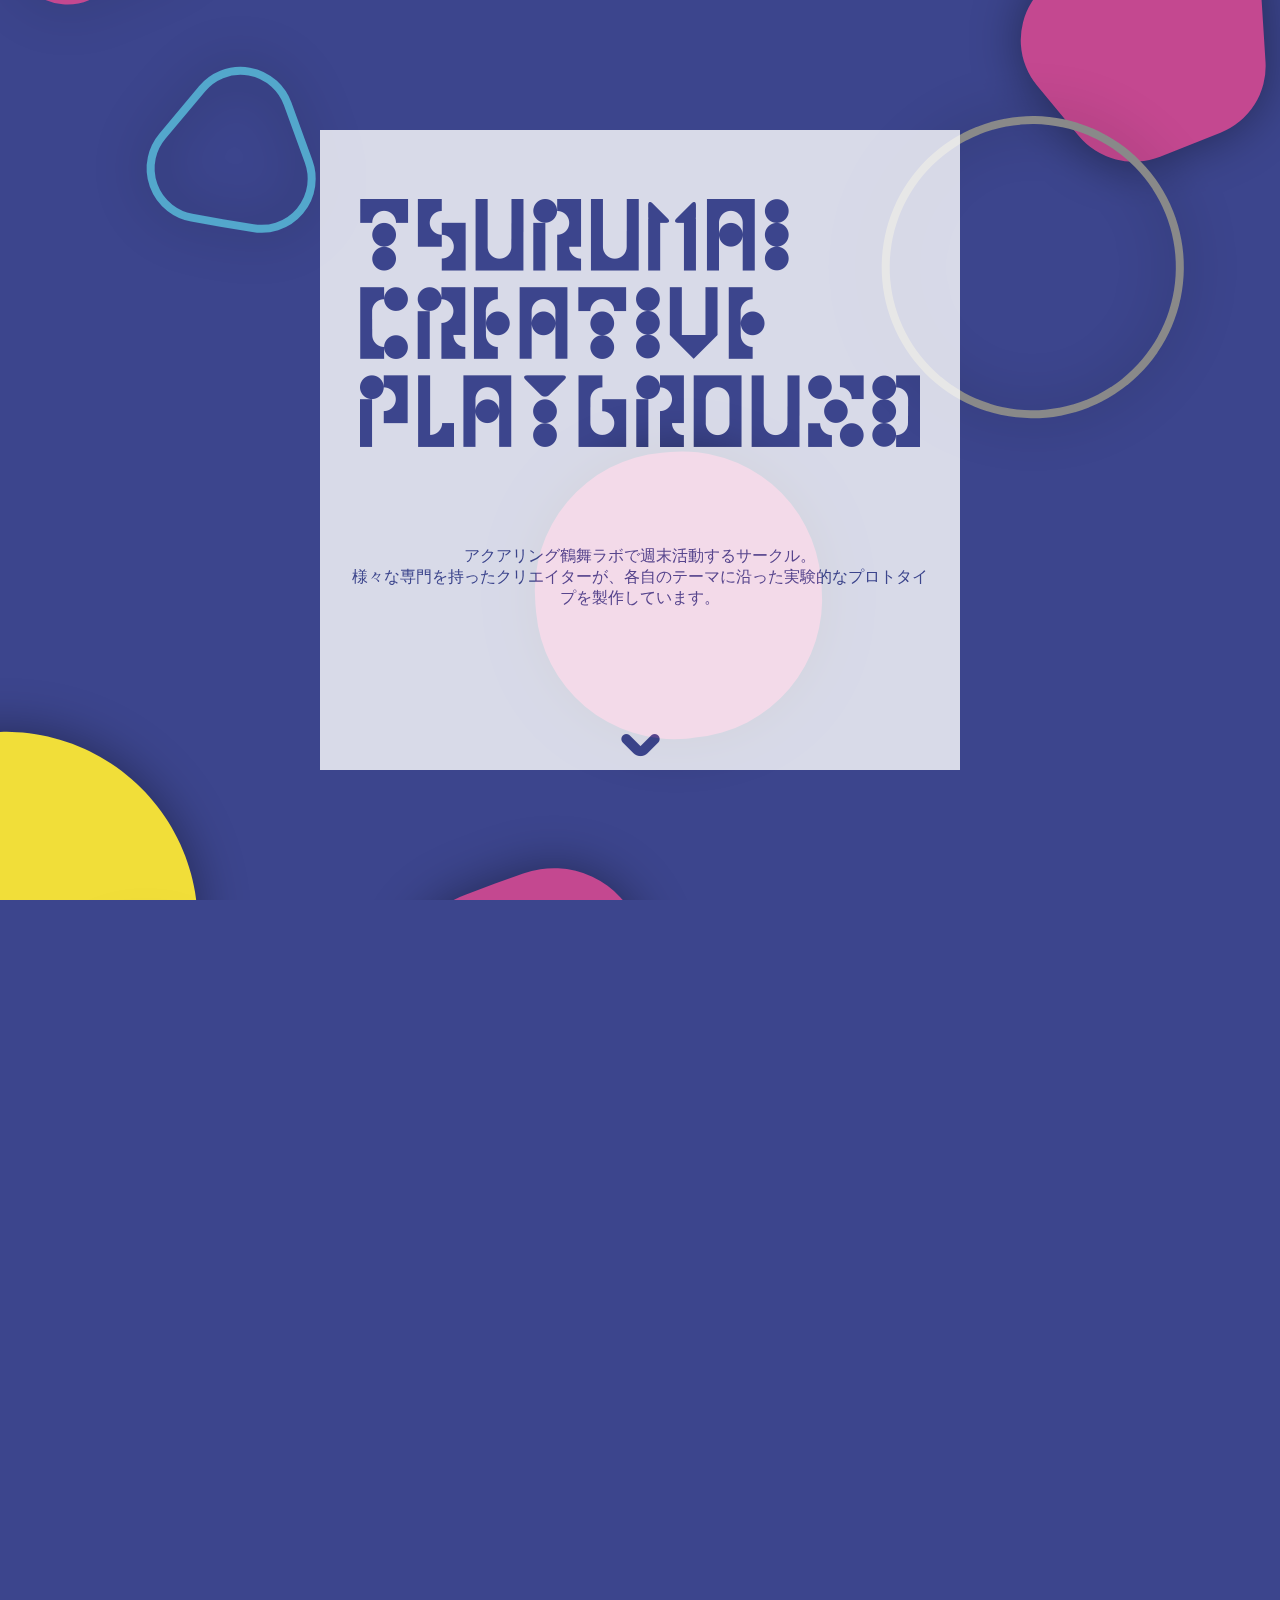
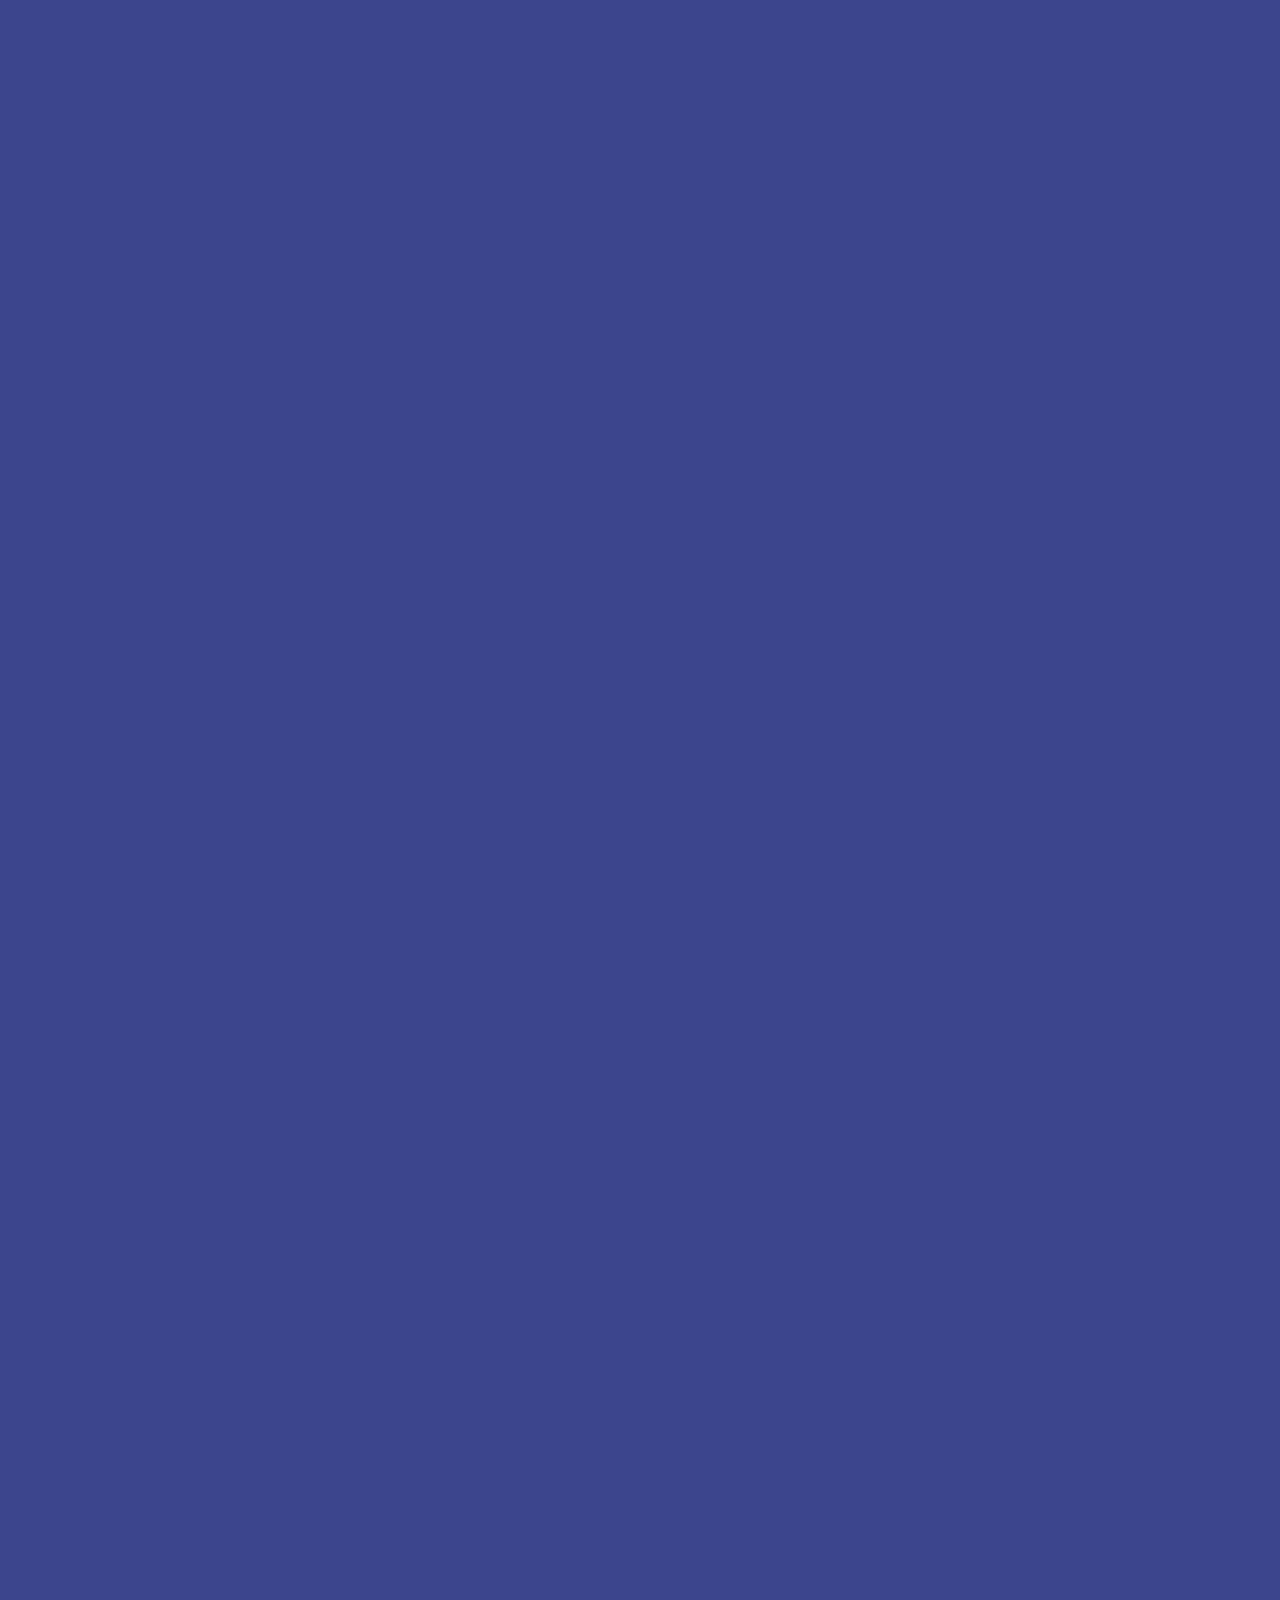
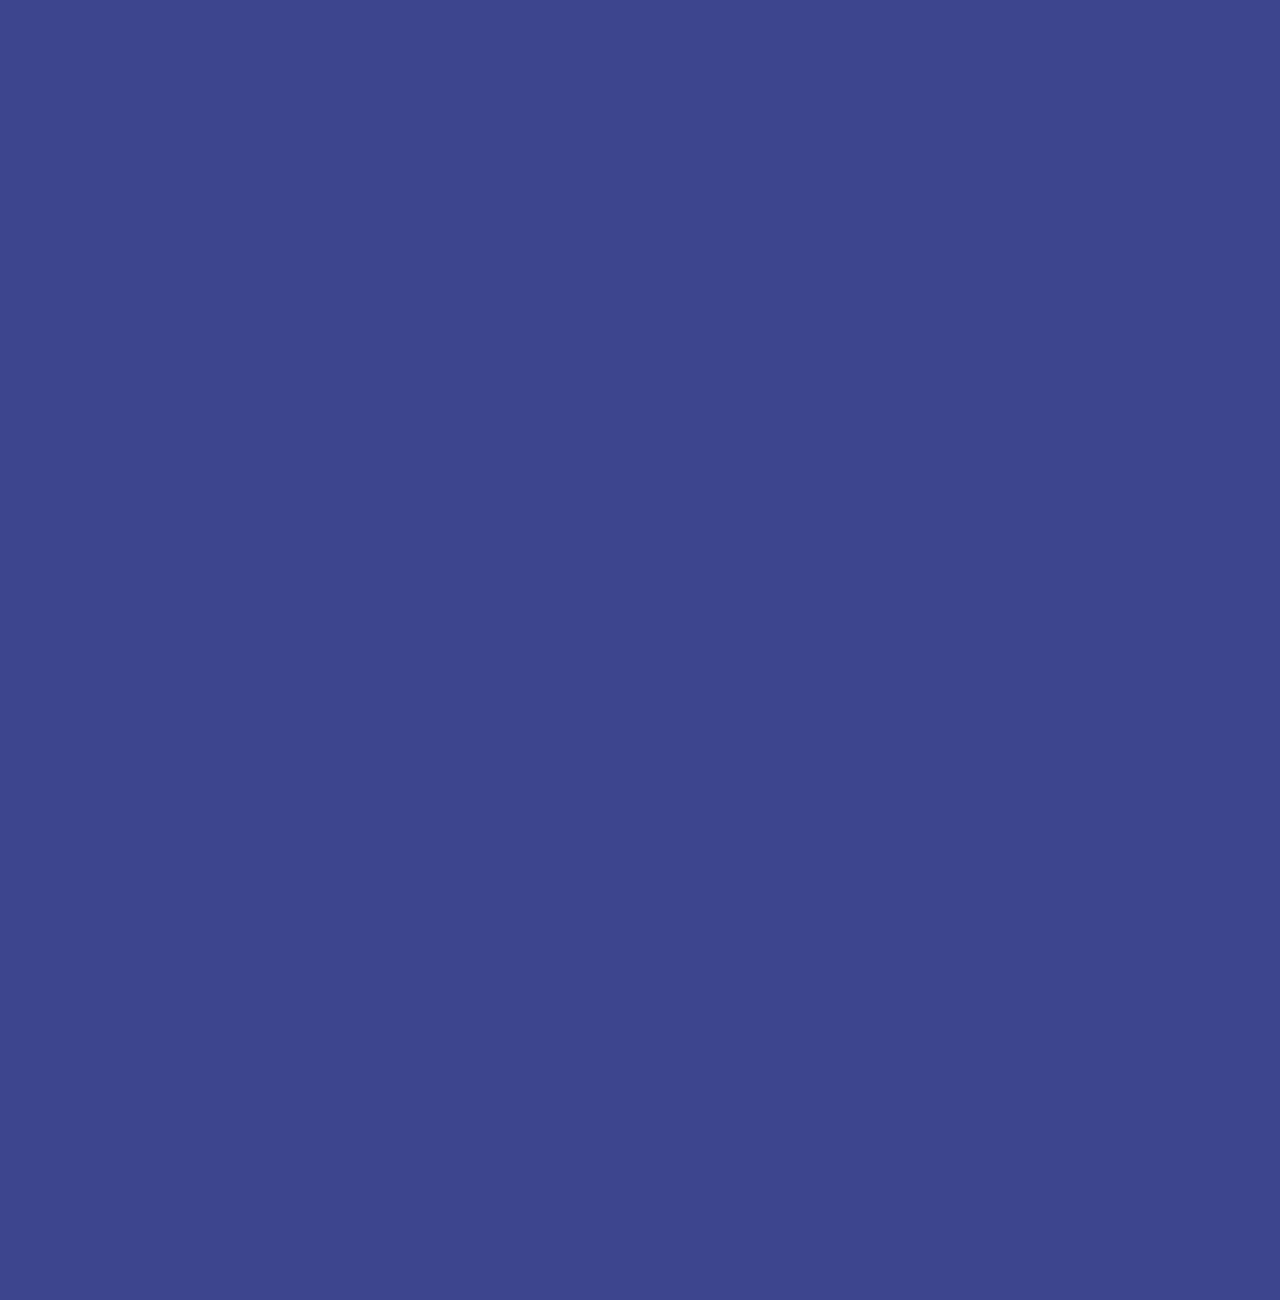
<file: index.html>
<!DOCTYPE html>
<html>
<head>
	<meta charset="UTF-8">
	<meta name="viewport" content="width=device-width, user-scalable=no" />
	<title>TSURUMAI CREATIVE PLAYGROUND</title>
	<meta name="description" content="アクアリング鶴舞ラボで週末活動するサークル。様々な専門を持ったクリエイターが、各自のテーマに沿った実験的なプロトタイプを製作しています。">
	<meta name="keywords" content="クリエイティブコーディング,インスタレーション,映像制作,鶴舞,愛知,名古屋">
	<meta property="og:title" content="TSURUMAI CREATIVE PLAYGROUND">
	<meta property="og:description" content="アクアリング鶴舞ラボで週末活動するサークル。様々な専門を持ったクリエイターが、各自のテーマに沿った実験的なプロトタイプを製作しています。">
	<meta property="og:type" content="website">
	<meta property="og:url" content="https://t-c-p.github.io/">
	<!--<meta property="og:image" content="★★★">-->
	<meta property="og:site_name" content="TSURUMAI CREATIVE PLAYGROUND">

	<link href="styles/index.css" rel="stylesheet" media="all">

	<script src="https://code.jquery.com/jquery-1.12.4.min.js" integrity="sha256-ZosEbRLbNQzLpnKIkEdrPv7lOy9C27hHQ+Xp8a4MxAQ=" crossorigin="anonymous"></script>
	<script src="scripts/lib/jquery.bxslider.min.js"></script>
	<script src="scripts/lib/jquery.fullPage.min.js"></script>
	<link href="styles/lib/jquery.bxslider.css" rel="stylesheet" media="all">
	<link href="styles/lib/jquery.fullPage.css" rel="stylesheet" media="all">

</head>
<body>
<div class="polygon-wrapper">
	<canvas id="polygon" width="256" height="256"></canvas>
</div>
<div class="site-wrapper" id="fullpage">
	<!-- ABOUT -->
	<section id="top" class="card">
		<div class="top-wrapper">
			<div class="top-content">
				<h1 class="team-name hidden">TSURUMAI CREATIVE PLAYGROUND</h1>
				<h3 class="team-description">
					アクアリング鶴舞ラボで週末活動するサークル。<br>
					様々な専門を持ったクリエイターが、各自のテーマに沿った実験的なプロトタイプを製作しています。
				</h3>
				<div class="arrow">
					<img src="images/arrow-down.png" />
				</div>
			</div>
		</div>
	</section>
	<!-- WORKS -->
	<!-- <hr id="start-works" class="area-separation" data-areaname="works"> -->
	<!--
	<section id="works-title" class="card">
		<div class="heading-wrapper">
			<div class="heading">
				<h2 class="heading-title">WORKS</h2>
			</div>
		</div>
	</section>
	-->
	<!--<article class="card work" id="work-001">
		<div class="content-wrapper">
			<div class="content clearfix">
				<div class="work-title-wrapper">
					<h3 class="work-title">お葬式ペッパー</h3>
				</div>
				<ul class="slider">
					<li><img src="images/works/osousiki.jpg"></li>
					<li><img src="images/works/osousiki.jpg"></li>
				</ul>
				<div class="work-description">ロボットに、いつか来る日。準備しませんか。</div>
				<div class="work-url"><a href="https://vimeo.com/172713339">URL</a></div>
			</div>
		</div>
	</article>-->

	<!-- CONTACT -->
	<!-- <hr id="start-contact" class="area-separation" data-areaname="works"> -->
	<section id="contact" class="card">
		<div class="heading-wrapper">
			<ul class="contact-list clearfix">
				<li><a href="#" class="contact-item">FB</a></li>
				<li><a href="mailto:tsurumai.cp@gmail.com?subject=【お問い合わせ】" class="contact-item">MAIL</a></li>
			</ul>
		</div>
	</section>
</div>
<!-- WORKS用テンプレート -->
<div id="template-work" class="hidden">
	<article class="card work">
		<div class="content-wrapper">
			<div class="content clearfix">
				<div class="work-title-wrapper">
					<h3 class="work-title">{title}</h3>
				</div>
				<ul class="slider">
					<!--
						thumbnail-image:[]
						<li><img src="images/works/osousiki.jpg"></li>
					-->
				</ul>
				<div class="work-description">{description}</div>
				<div class="work-url"><a href="{url}" target="_blank">URL</a></div>
			</div>
		</div>
	</article>
</div>
	<script src="scripts/index.js"></script>
	<script src="scripts/polygon.js"></script>
	<!-- <script src="scripts/test.js"></script> -->
</body>
</html>
</file>
<file: styles/index.css>
/*
	CSS RESET
*/
html, body, h1, h2, h3, h4, ul, ol, dl, li, dt, dd, p, div, span, img, a, table, tr, th, td {
	margin: 0;
	padding: 0;
	border: 0;
	font-weight: normal;
	font-size: 100%;
	vertical-align:baseline;
	-webkit-box-sizing: border-box;
	-moz-box-sizing: border-box;
	box-sizing: border-box;
}
article, header, footer, aside, figure, figcaption, nav, section { 
	display:block;
}
body {
	line-height: 1;
	-ms-text-size-adjust: 100%;
	-webkit-text-size-adjust: 100%;
}
ol, ul {
	list-style: none;
	list-style-type: none;
}
a {
	text-decoration: none;
}
/*
	共通
*/
html, body, .site-wrapper {
	height: 100%;
}
section {
	width: 100%;
	height: 100%;
}
.card {
	width: 100%;
	height: 100%;
}
.hidden {
	display: none;
}
.clearfix:after {
	content:" ";
	display:block;
	clear:both;
}

.content-wrapper,
.heading-wrapper {
	width: 100%;
	height: 100%;

	position: relative;
}
.content {
	width: 80%;
	height: 80%;

	position: absolute;
	top: 0;
	bottom: 0;
	left: 0;
	right: 0;

	margin: auto;
}
.heading {
	width: 200px;
	height: 200px;

	position: absolute;
	top: 0;
	bottom: 0;
	left: 0;
	right: 0;

	margin: auto;
}
.heading-title {
	text-align: center;
	font-size: 25px;
	width: 200px;
	height: 200px;
	display: table-cell;
	vertical-align: middle;
}
body {
	background : #3c458d;
	color:#3c458d;
}
.area-separation {
	display: none;
}
/*
	背景 p5
*/
.site-wrapper {
	z-index: 10;
}
.polygon-wrapper {
	z-index: 0;

	position: fixed;
	top:0;
	left:0;

	width: 100%;
	height: 100%;
}
/*
	トップ
*/
#top .team-name {
	text-align: center;
}
#top .team-description {
	position: absolute;
	top: 60%;
	left: 0;
	right: 0;
	margin: 0 auto;
	padding: 5%;
	width: 100%;

	text-align: center;
	line-height: 1.3em;

}
.top-wrapper {
	width: 100%;
	height: 100%;

	position: relative;
}
.top-content {
	width: 80%;
	height: 80%;
	max-width: 640px;
	max-height: 640px;

	position: absolute;
	top: 0;
	bottom: 0;
	left: 0;
	right: 0;

	margin: auto;
	padding: 0 5%;

	background-image: url('../images/title.png');
	background-size: 100%;

	opacity: 0.8;
}
.top-content .arrow {
	position: absolute;
	bottom: 0;
	left: 0;
	right: 0;
	margin: 0 auto 10px auto;
	width: 39px;
}
/*
	作品
*/
.work .content {
	width: 80%;
	height: 80%;
	max-width: 640px;
	max-height: 640px;

	padding: 3% 5%;

	background: rgba(255, 255, 255, 0.7);
}
.work .work-title-wrapper {
	padding: 10px 0;
}
.work .work-title {
	font-size: larger;

	height: 1em;

	display: block;
	overflow: hidden;
}
.work .work-description {
	width: 80%;

	padding: 5px 0;

	float: left;
}
.work .work-url {
	width: 20%;

	padding: 5px 0;
	text-align: center;

	float: left;
}
/*
	コンタクト
*/
#contact .heading {
	background: #FFFFFF;
}
#contact a {
	color: #FFFFFF;
}
#contact a:hover {
	color: #CCCCCC;
}
.contact-list li{
	width: 50px;
	text-align: center;
	float: left;
}
.contact-list {
	width: 100px;
	height: 1em;

	position: absolute;
	top: 0;
	bottom: 0;
	left: 0;
	right: 0;

	margin: auto;
}
</file>
